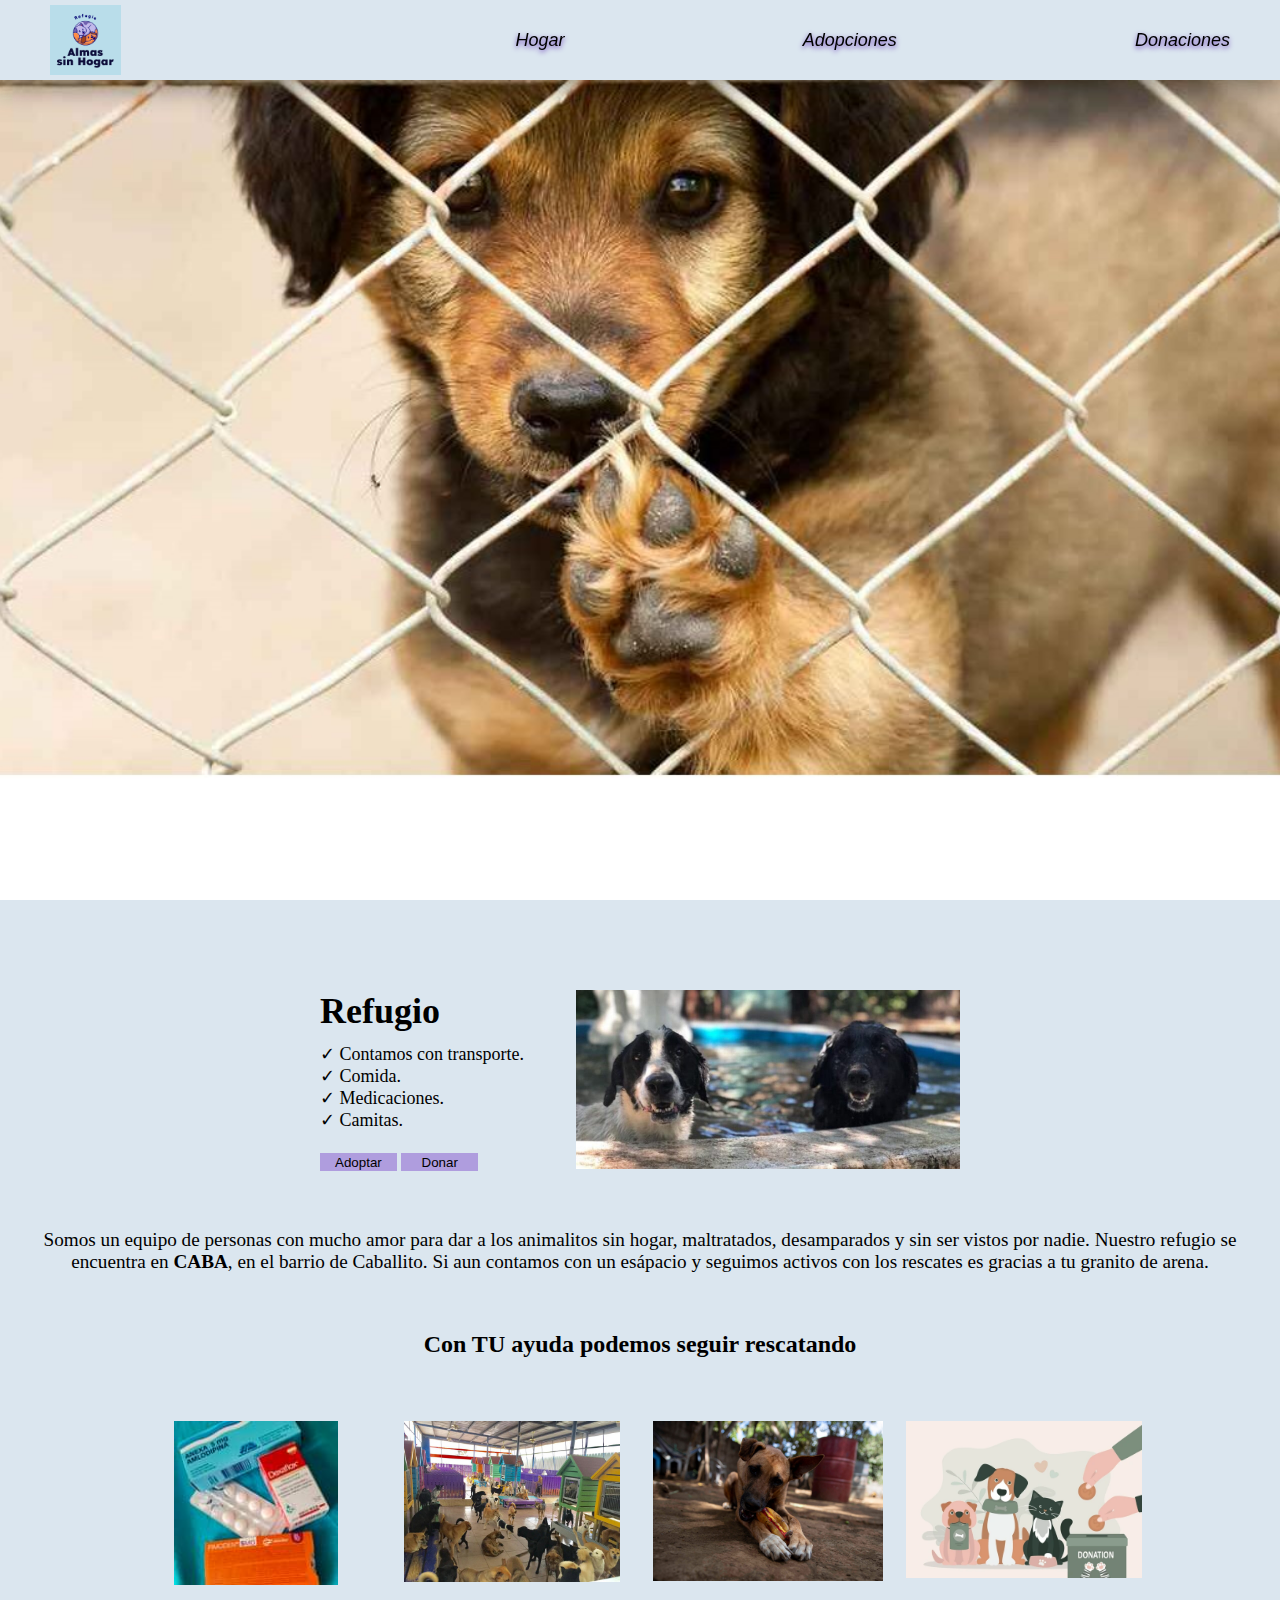
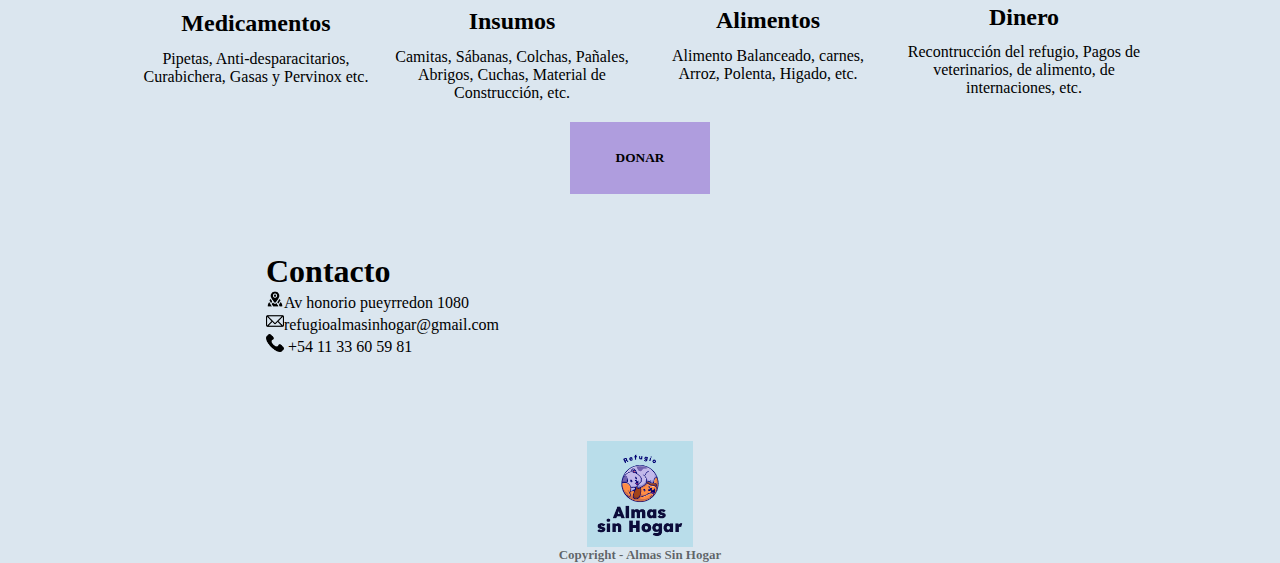
<file: index.html>
<html lang="en">

<head>
    <meta charset="UTF-8">
    <meta name="viewport" content="width=device-width, initial-scale=1.0">

    <link rel="stylesheet" href="style.css">

    <link rel="stylesheet" href="index.html">

    <link rel="stylesheet" href="hogar.html">

    <link rel="stylesheet" href="adopciones.html">

    <link rel="stylesheet" href="donaciones.html">

    <link rel="stylesheet" href="formularios.html">

    <link rel="stylesheet" href="FormEnviar.html">

    <link rel="stylesheet" href="https://cdnjs.cloudflare.com/ajax/libs/font-awesome/6.5.1/css/all.min.css">

    <title>Almas Sin Hogar</title>
</head>

<body>
    <header class="header">
        <img class="logo imagenlogo" src="fotos/fotologo.png" alt="logo">
        <nav class="navbar">
            <label for="toggle-menu"><i class="fa-solid fa-bars"></i></label>
            <input type="checkbox" name="" id="toggle-menu">

            <ul class="navbar-list">
                <li><a href="index.html" class="navbar-link">Hogar</a></li>
                <li><a href="adopciones.html" class="navbar-link">Adopciones</a></li>
                <li><a href="donaciones.html" class="navbar-link">Donaciones</a></li>
            </ul>
        </nav>
    </header>

    <div>

        <div class="carousel">
            <div class="carousel-inner">

                <div class="carousel-item">
                    <img src="fotos/Imagenes/carrusel1.jpg" alt="Imagen 1">
                </div>

                <div class="carousel-item">
                    <img src="fotos/Imagenes/carrusel2.jpg" alt="Imagen 2">
                </div>

                <div class="carousel-item">
                    <img src="fotos/Imagenes/carrusel3.jpg" alt="Imagen 3">
                </div>

                <div class="carousel-item">
                    <img src="fotos/Imagenes/carrusel4.jpg" alt="Imagen 4">
                </div>

            </div>
        </div>

        <section id="portada" style="background-color: #dbe6ef">
            <div id="infohogar">
                <h1 class="titulohogar">Refugio</h1>
                <p class="informacionhogar"> ✓ Contamos con transporte.
                    </br>
                    ✓ Comida.
                    </br>
                    ✓ Medicaciones.
                    </br>
                    ✓ Camitas.</p>
                <a href="adopciones.html"><button class="botonadoptar">Adoptar</button></a>
                <a href="donaciones.html"><button class="botondonar">Donar</button></a>
            </div>
            <img class="imgportada" src="fotos/Imagenes/seccion-refugio.jpg" alt="imagenes">
        </section>

        <section id="textoinformativo" style="background-color: #dbe6ef">
            <p class="textoinfo">Somos un equipo de personas con mucho amor para dar a los animalitos sin hogar,
                maltratados, desamparados y sin ser vistos por nadie. Nuestro refugio se encuentra en <b>CABA</b>, en el
                barrio de Caballito. Si aun contamos con un esápacio y seguimos activos con los rescates es gracias a tu
                granito de arena. </p>
        </section>

        <section id="Donaciones">
            <div id="Donacionesinicio">
                <h2 class="titulodonacion">Con TU ayuda podemos seguir rescatando</h2>
            </div>

            <div id="donacioncards">
                <div class="CajaDonar1">
                    <img class="imgMedicacion" src="fotos/Imagenes/foto-medicacion.jpg">
                    <h2 class="titulo">Medicamentos</h2>
                    <p class="parrafo">Pipetas, Anti-desparacitarios, Curabichera, Gasas y Pervinox etc.</p>
                </div>
                <div class="CajaDonar2">
                    <img class="imgInsumos" src="fotos/Imagenes/foto-insumos.jpg">
                    <h2 class="titulo">Insumos</h2>
                    <p class="parrafo">Camitas, Sábanas, Colchas, Pañales, Abrigos, Cuchas, Material de Construcción,
                        etc.</p>
                </div>

                <div class="CajaDonar3">
                    <img class="imgAlimento" src="fotos/Imagenes/foto-alimentos.jpg">
                    <h2 class="titulo">Alimentos</h2>
                    <p class="parrafo">Alimento Balanceado, carnes, Arroz, Polenta, Higado, etc. </p>
                </div>

                <div class="CajaDonar4">
                    <img class="imgDinero" src="fotos/Imagenes/foto-dinero.webp">
                    <h2 class="titulo">Dinero</h2>
                    <p class="parrafo">Recontrucción del refugio, Pagos de veterinarios, de alimento, de internaciones,
                        etc.</p>
                </div>
            </div>

            <div class="cajabtdonar">
                <a href="file:///C:/Users/antob/TP%20Pagina%20Web/donaciones.html"><button class="Btdonar"> DONAR
                    </button></a>
            </div>
        </section>

        <section id="contactos" style="background-color: #dbe6ef">

            <div id="infocontacto">
                <h1 class="infocont">Contacto</h1>
                <p><a class="infocontp"><img class="datos" src="fotos/Iconos/ubicacion.png" alt=""></i>Av honorio pueyrredon 1080</p>
                </a>

                <p><a class="infocontp"><img class="datos" src="fotos/Iconos/correoelectronico.png"
                            alt=""></i>refugioalmasinhogar@gmail.com</p></a>

                <p><a class="infocontp"><img class="datos" src="fotos/Iconos/llamada.png" alt=""></i> +54 11 33 60 59 81</p>
                </a>
            </div>

            <div>
                <iframe class="mapa"
                    src="https://www.google.com/maps/embed?pb=!1m18!1m12!1m3!1d13135.454002386676!2d-58.4515826!3d-34.607613!2m3!1f0!2f0!3f0!3m2!1i1024!2i768!4f13.1!3m3!1m2!1s0x95bccb0dc1e59a0f%3A0x22d0660102eeee7f!2sAv.%20Dr.%20Honorio%20Pueyrred%C3%B3n%201080%2C%20C1405%20CABA!5e0!3m2!1ses-419!2sar!4v1705371158614!5m2!1ses-419!2sar"
                    width="600" height="450" style="border:0;" allowfullscreen="" loading="lazy"
                    referrerpolicy="no-referrer-when-downgrade"></iframe>
            </div>
        </section>

        <footer id="footer">
            <div class="cajafooter">
                <img class="logofooter" src="fotos/fotologo.png" alt="logo">
                <h2 style="font-size: small; color: #00000094;">Copyright - Almas Sin Hogar</h2>
            </div>
        </footer>
    </div>
</body>

</html>
</file>
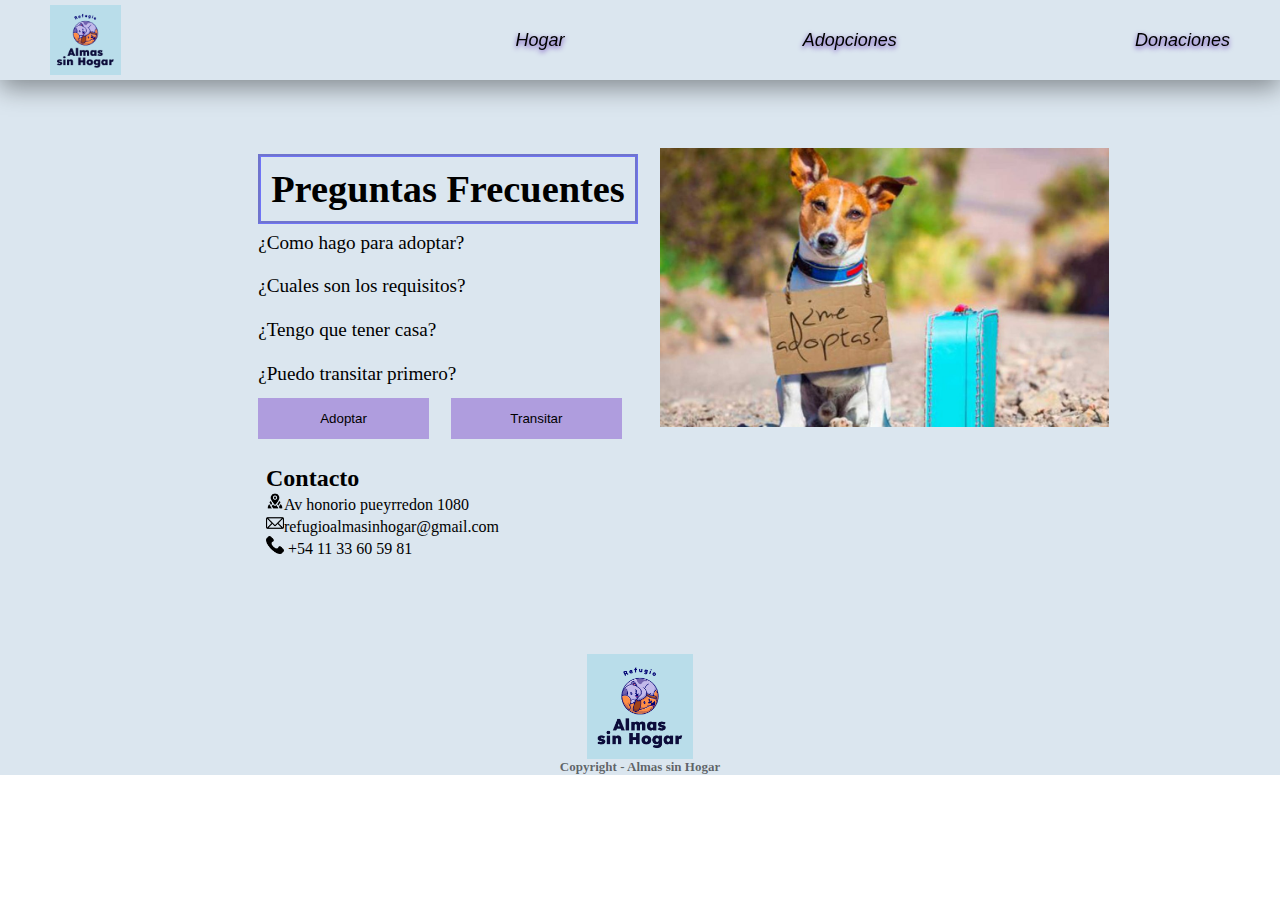
<file: adopciones.html>
<html lang="en">

<head>
    <meta charset="UTF-8">
    <meta name="viewport" content="width=device-width, initial-scale=1.0">
    <link rel="stylesheet" href="style.css">

    <link rel="stylesheet" href="hogar.html">

    <link rel="stylesheet" href="adopciones.html">

    <link rel="stylesheet" href="donaciones.html">

    <link rel="stylesheet" href="formularios.html">

    <title>Almas Sin Hogar</title>
</head>

<body>
    <header class="header">
        <img class="logo imagenlogo" src="fotos/fotologo.png" alt="logo">
        <nav class="navbar">
            <label for="toggle-menu"><i class="fa-solid fa-bars"></i></label>
            <input type="checkbox" name="" id="toggle-menu">

            <ul class="navbar-list">
                <li><a href="index.html" class="navbar-link">Hogar</a></li>
                <li><a href="adopciones.html" class="navbar-link">Adopciones</a></li>
                <li><a href="donaciones.html" class="navbar-link">Donaciones</a></li>
            </ul>
        </nav>
    </header>

    <nav>

        <section id="PregFrecuentes" style="background-color: #dbe6ef">
            <div id="PregFrec">
                <h1 class="titulocuestions">Preguntas Frecuentes</h1>
                <p class="informacioncuestions"> ¿Como hago para adoptar? </p>

                <p class="informacioncuestions"> ¿Cuales son los requisitos? </p>

                <p class="informacioncuestions"> ¿Tengo que tener casa? </p>

                <p class="informacioncuestions"> ¿Puedo transitar primero? </p>

                <div class="cajaboton">
                    <a href="formularios.html"><button class="botondonacion">Adoptar</button></a>
                    <a href="formularios.html"><button class="botontransito">Transitar</button></a>
                </div>
            </div>

            <div class="meadoptas">
                <img src="fotos/Imagenes/meadoptas.jpg" alt="">
            </div>

        </section>

        <section id="contactos" style="background-color: #dbe6ef">


            <div id="infocontacto">
                <h1 class="infocont" style="font-size: x-large; font-weight: bold; display: flex;">Contacto</h1>
                <p><a class="infocontp"><img class="datos" src="fotos/Iconos/ubicacion.png" alt=""></i>Av honorio pueyrredon 1080</p>
                </a>

                <p><a class="infocontp"><img class="datos" src="fotos/Iconos/correoelectronico.png"
                            alt=""></i>refugioalmasinhogar@gmail.com</p></a>

                <p><a class="infocontp"><img class="datos" src="fotos/Iconos/llamada.png" alt=""></i> +54 11 33 60 59 81</p>
                </a>
            </div>

            <div>
                <iframe class="mapa"
                    src="https://www.google.com/maps/embed?pb=!1m18!1m12!1m3!1d13135.454002386676!2d-58.4515826!3d-34.607613!2m3!1f0!2f0!3f0!3m2!1i1024!2i768!4f13.1!3m3!1m2!1s0x95bccb0dc1e59a0f%3A0x22d0660102eeee7f!2sAv.%20Dr.%20Honorio%20Pueyrred%C3%B3n%201080%2C%20C1405%20CABA!5e0!3m2!1ses-419!2sar!4v1705371158614!5m2!1ses-419!2sar"
                    width="600" height="450" style="border:0;" allowfullscreen="" loading="lazy"
                    referrerpolicy="no-referrer-when-downgrade"></iframe>
            </div>
        </section>

        <footer id="footer">
            <div class="cajafooter">
                <img class="logofooter" src="fotos/fotologo.png" alt="logo">
                <h2 style="font-size: small; color: #00000094;">Copyright - Almas sin Hogar</h2>
            </div>
        </footer>
    </nav>
</body>

</html>
</file>
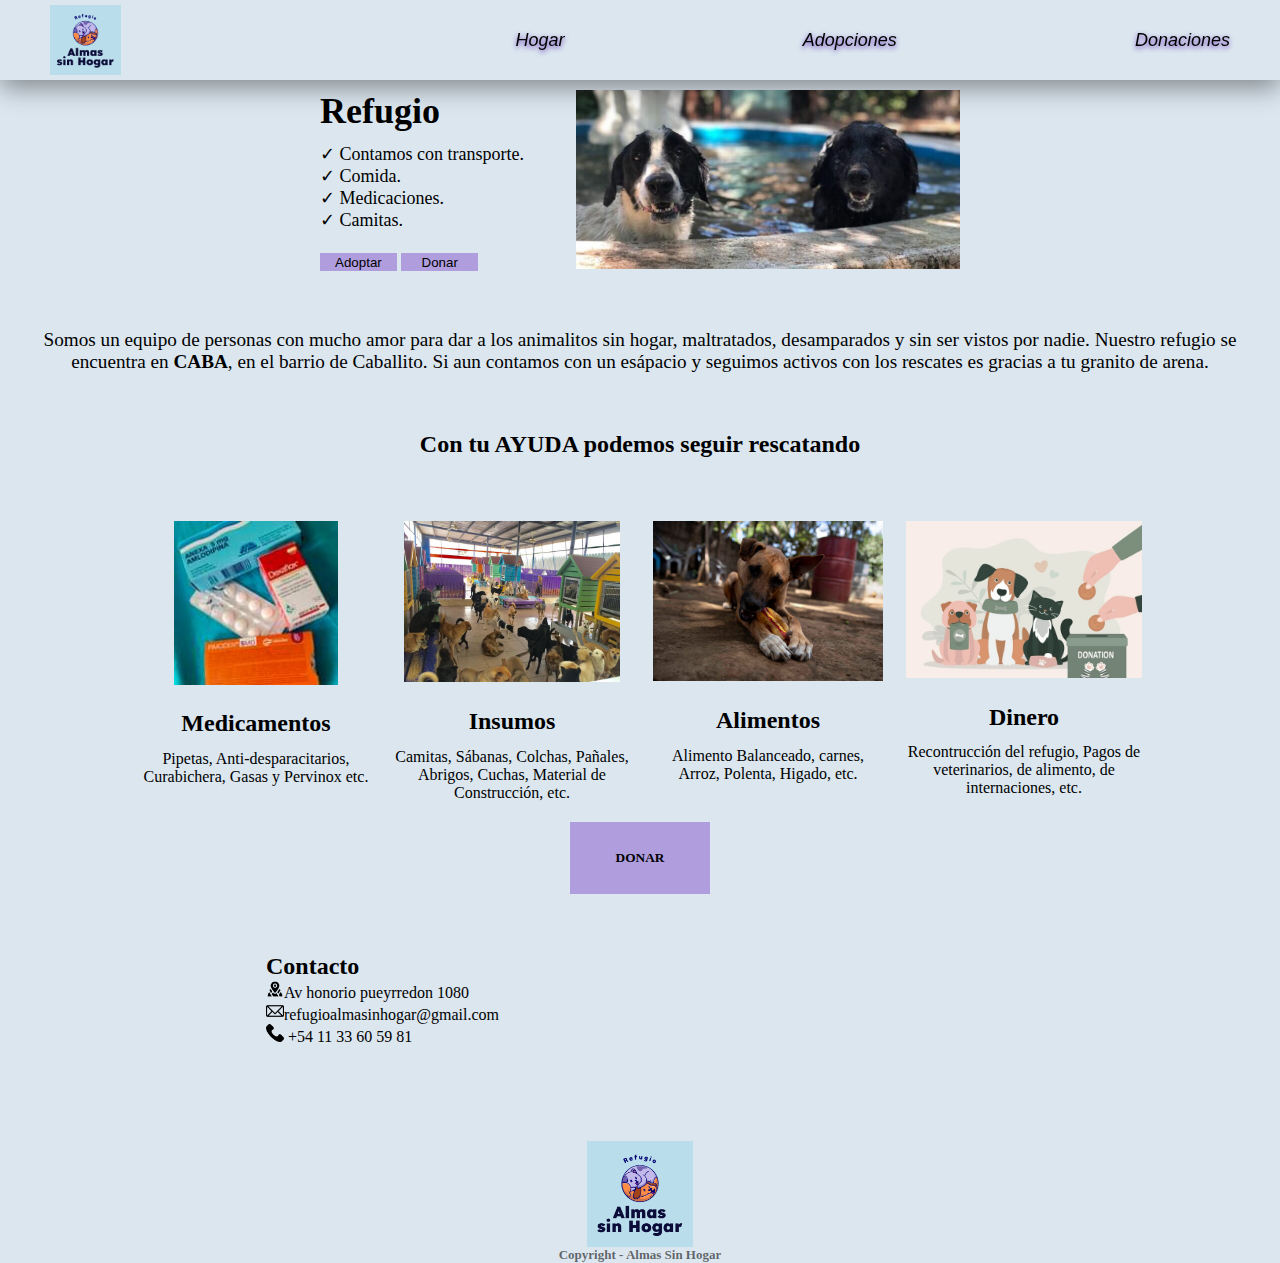
<file: donaciones.html>
<html lang="en">

<head>
    <meta charset="UTF-8">
    <meta name="viewport" content="width=device-width, initial-scale=1.0">
    <link rel="stylesheet" href="style.css">

    <link rel="stylesheet" href="hogar.html">

    <link rel="stylesheet" href="adopciones.html">

    <link rel="stylesheet" href="donaciones.html">

    <link rel="stylesheet" href="formularios.html">

    <title>Almas Sin Hogar</title>
</head>

<body>
    <header class="header">
        <img class="logo imagenlogo" src="fotos/fotologo.png" alt="logo">
        <nav class="navbar">
            <label for="toggle-menu"><i class="fa-solid fa-bars"></i></label>
            <input type="checkbox" name="" id="toggle-menu">

            <ul class="navbar-list">
                <li><a href="index.html" class="navbar-link">Hogar</a></li>
                <li><a href="adopciones.html" class="navbar-link">Adopciones</a></li>
                <li><a href="donaciones.html" class="navbar-link">Donaciones</a></li>
            </ul>
        </nav>
    </header>

    <nav>
        <section id="portada" style="background-color: #dbe6ef">
            <div id="infohogar">
                <h1 class="titulohogar">Refugio</h1>
                <p class="informacionhogar"> ✓ Contamos con transporte.
                    </br>
                    ✓ Comida.
                    </br>
                    ✓ Medicaciones.
                    </br>
                    ✓ Camitas.</p>
                <a href="./adopciones.html"><button class="botonadoptar">Adoptar</button></a>
                <a href="./donaciones.html"><button class="botondonar">Donar</button></a>
            </div>
            <img class="imgportada" src="fotos/Imagenes/seccion-refugio.jpg" alt="imagenes">
        </section>

        <section id="textoinformativo" style="background-color: #dbe6ef">
            <p class="textoinfo">Somos un equipo de personas con mucho amor para dar a los animalitos sin hogar,
                maltratados, desamparados y sin ser vistos por nadie. Nuestro refugio se encuentra en <b>CABA</b>, en el
                barrio de Caballito. Si aun contamos con un esápacio y seguimos activos con los rescates es gracias a tu
                granito de arena. </p>
        </section>

        <section id="Donaciones">
            <div id="Donacionesinicio">
                <h2 class="titulodonacion">Con tu AYUDA podemos seguir rescatando</h2>
            </div>

            <div id="donacioncards">
                <div class="CajaDonar1">
                    <img class="imgMedicacion" src="fotos/Imagenes/foto-medicacion.jpg">
                    <h2 class="titulo">Medicamentos</h2>
                    <p class="parrafo">Pipetas, Anti-desparacitarios, Curabichera, Gasas y Pervinox etc.</p>
                </div>
                <div class="CajaDonar2">
                    <img class="imgInsumos" src="fotos/Imagenes/foto-insumos.jpg">
                    <h2 class="titulo">Insumos</h2>
                    <p class="parrafo">Camitas, Sábanas, Colchas, Pañales, Abrigos, Cuchas, Material de Construcción,
                        etc.</p>
                </div>

                <div class="CajaDonar3">
                    <img class="imgAlimento" src="fotos/Imagenes/foto-alimentos.jpg">
                    <h2 class="titulo">Alimentos</h2>
                    <p class="parrafo">Alimento Balanceado, carnes, Arroz, Polenta, Higado, etc. </p>
                </div>

                <div class="CajaDonar4">
                    <img class="imgDinero" src="fotos/Imagenes/foto-dinero.webp">
                    <h2 class="titulo">Dinero</h2>
                    <p class="parrafo">Recontrucción del refugio, Pagos de veterinarios, de alimento, de internaciones,
                        etc.</p>
                </div>
            </div>

            <div class="cajabtdonar">
                <a href=""><button class="Btdonar"> DONAR </button></a>
            </div>
        </section>

        <section id="contactos" style="background-color: #dbe6ef">


            <div id="infocontacto">
                <h1 class="infocont" style="font-size: x-large; font-weight: bold; display: flex;">Contacto</h1>
                <p><a class="infocontp"><img class="datos" src="fotos/Iconos/ubicacion.png" alt=""></i>Av honorio pueyrredon 1080</p>
                </a>

                <p><a class="infocontp"><img class="datos" src="fotos/Iconos/correoelectronico.png"
                            alt=""></i>refugioalmasinhogar@gmail.com</p></a>

                <p><a class="infocontp"><img class="datos" src="fotos/Iconos/llamada.png" alt=""></i> +54 11 33 60 59 81</p>
                </a>
            </div>

            <div>
                <iframe class="mapa"
                    src="https://www.google.com/maps/embed?pb=!1m18!1m12!1m3!1d13135.454002386676!2d-58.4515826!3d-34.607613!2m3!1f0!2f0!3f0!3m2!1i1024!2i768!4f13.1!3m3!1m2!1s0x95bccb0dc1e59a0f%3A0x22d0660102eeee7f!2sAv.%20Dr.%20Honorio%20Pueyrred%C3%B3n%201080%2C%20C1405%20CABA!5e0!3m2!1ses-419!2sar!4v1705371158614!5m2!1ses-419!2sar"
                    width="600" height="450" style="border:0;" allowfullscreen="" loading="lazy"
                    referrerpolicy="no-referrer-when-downgrade"></iframe>
            </div>
        </section>

        <footer id="footer">
            <div class="cajafooter">
                <img class="logofooter" src="fotos/fotologo.png" alt="logo">
                <h2 style="font-size: small; color: #00000094;">Copyright - Almas Sin Hogar</h2>
            </div>
        </footer>
    </nav>
</body>

</html>
</file>
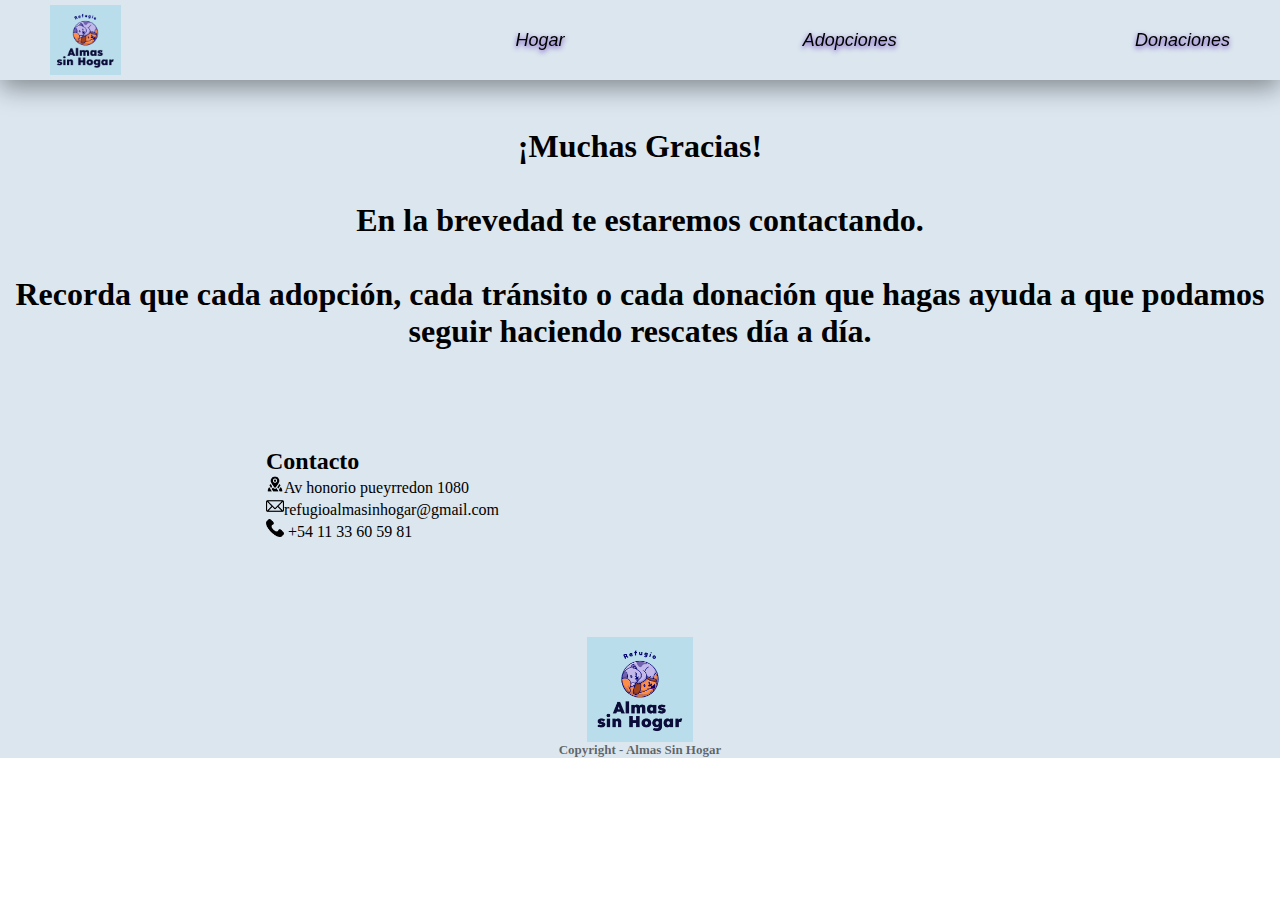
<file: FormEnviar.html>
<html lang="en">

<head>
    <meta charset="UTF-8">
    <meta name="viewport" content="width=device-width, initial-scale=1.0">
    <link rel="stylesheet" href="style.css">

    <link rel="stylesheet" href="hogar.html">

    <link rel="stylesheet" href="adopciones.html">

    <link rel="stylesheet" href="donaciones.html">

    <link rel="stylesheet" href="formularios.html">

    <link rel="stylesheet" href="FormEnviar.html">

    <title>Almas Sin Hogar</title>
</head>

<body>
    <header class="header">
        <img class="logo imagenlogo" src="fotos/fotologo.png" alt="logo">
        <nav class="navbar">
            <label for="toggle-menu"><i class="fa-solid fa-bars"></i></label>
            <input type="checkbox" name="" id="toggle-menu">

            <ul class="navbar-list">
                <li><a href="index.html" class="navbar-link">Hogar</a></li>
                <li><a href="adopciones.html" class="navbar-link">Adopciones</a></li>
                <li><a href="donaciones.html" class="navbar-link">Donaciones</a></li>
            </ul>
        </nav>
    </header>

    <section>
        <h1 class="textagradecimiento"> ¡Muchas Gracias! </br></br> En la brevedad te estaremos contactando.
            </br> </br>
            Recorda que cada adopción, cada tránsito o cada donación que hagas ayuda a que podamos seguir haciendo
            rescates día a día.
        </h1>
    </section>
    <section id="contactos" style="background-color: #dbe6ef">


        <div id="infocontacto">
            <h1 class="infocont" style="font-size: x-large; font-weight: bold; display: flex;">Contacto</h1>
            <p><a class="infocontp"><img class="datos" src="fotos/Iconos/ubicacion.png" alt=""></i>Av honorio pueyrredon 1080</p></a>

            <p><a class="infocontp"><img class="datos" src="fotos/Iconos/correoelectronico.png"
                        alt=""></i>refugioalmasinhogar@gmail.com</p></a>

            <p><a class="infocontp"><img class="datos" src="fotos/Iconos/llamada.png" alt=""></i> +54 11 33 60 59 81</p></a>
        </div>

        <div>
            <iframe class="mapa"
                src="https://www.google.com/maps/embed?pb=!1m18!1m12!1m3!1d13135.454002386676!2d-58.4515826!3d-34.607613!2m3!1f0!2f0!3f0!3m2!1i1024!2i768!4f13.1!3m3!1m2!1s0x95bccb0dc1e59a0f%3A0x22d0660102eeee7f!2sAv.%20Dr.%20Honorio%20Pueyrred%C3%B3n%201080%2C%20C1405%20CABA!5e0!3m2!1ses-419!2sar!4v1705371158614!5m2!1ses-419!2sar"
                width="600" height="450" style="border:0;" allowfullscreen="" loading="lazy"
                referrerpolicy="no-referrer-when-downgrade"></iframe>
        </div>
    </section>

    <footer id="footer">
        <div class="cajafooter">
            <img class="logofooter" src="fotos/fotologo.png" alt="logo">
            <h2 style="font-size: small; color: #00000094;">Copyright - Almas Sin Hogar</h2>
        </div>
    </footer>
    </div>
    </nav>
</body>

</html>
</file>
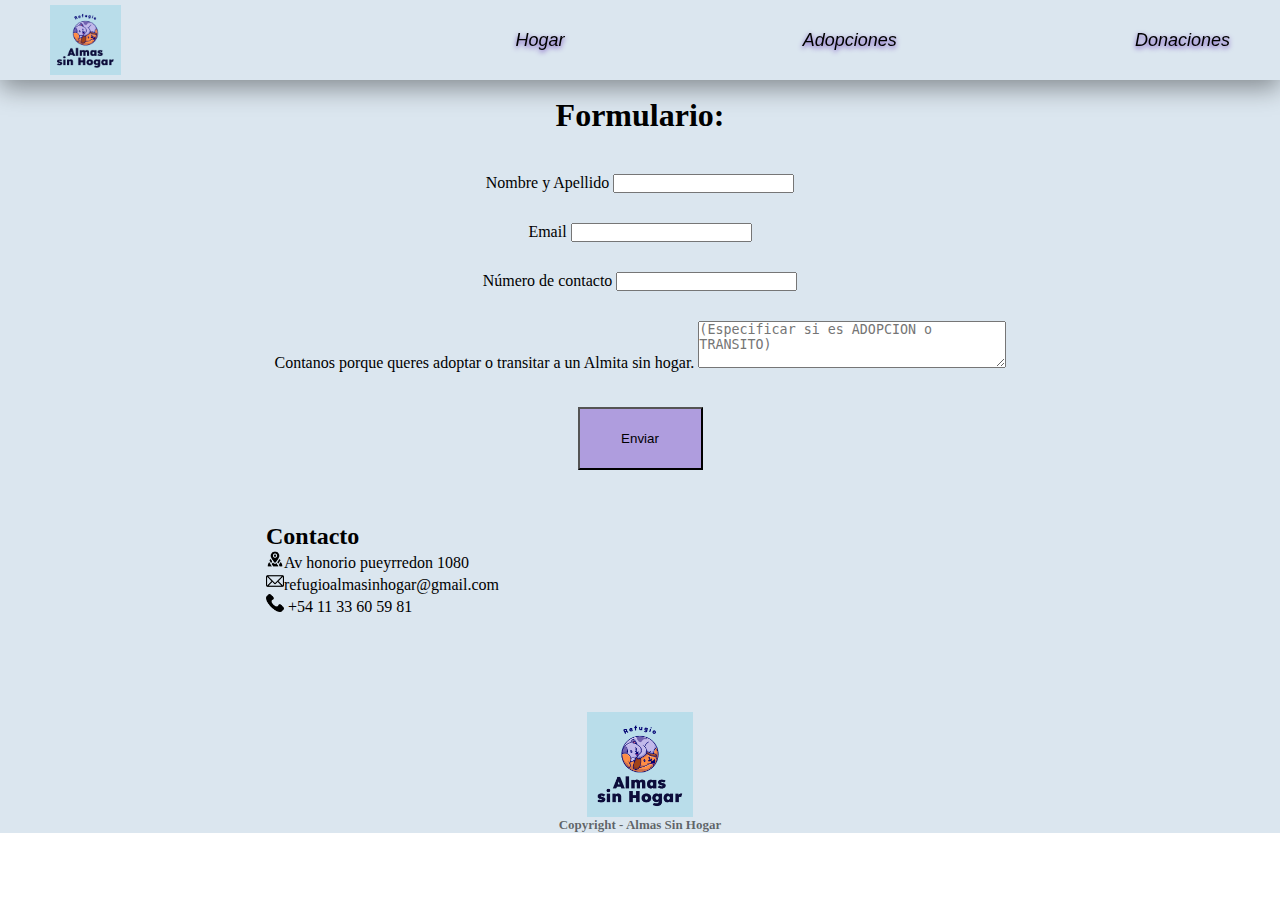
<file: formularios.html>
<html lang="en">

<head>
    <meta charset="UTF-8">
    <meta name="viewport" content="width=device-width, initial-scale=1.0">
    <link rel="stylesheet" href="style.css">

    <link rel="stylesheet" href="hogar.html">

    <link rel="stylesheet" href="adopciones.html">

    <link rel="stylesheet" href="donaciones.html">

    <link rel="stylesheet" href="formularios.html">

    <link rel="stylesheet" href="FormEnviar.html">

    <title>Almas Sin Hogar</title>
</head>

<body>
    <header class="header">
        <img class="logo imagenlogo" src="fotos/fotologo.png" alt="logo">
        <nav class="navbar">
            <label for="toggle-menu"><i class="fa-solid fa-bars"></i></label>
            <input type="checkbox" name="" id="toggle-menu">

            <ul class="navbar-list">
                <li><a href="index.html" class="navbar-link">Hogar</a></li>
                <li><a href="adopciones.html" class="navbar-link">Adopciones</a></li>
                <li><a href="donaciones.html" class="navbar-link">Donaciones</a></li>
            </ul>
        </nav>
    </header>

    <section>
        <form id="Formulario">
            <h1 id="textform">Formulario:</h1>
            <div class="form-group1">
                <label for="exampleFormControlInput1">Nombre y Apellido</label>
                <input type="email" class="form-control" id="exampleFormControlInput1">
            </div>
            <div class="form-group">
                <label for="exampleFormControlInput1">Email</label>
                <input type="email" class="form-control" id="exampleFormControlInput1">
            </div>
            <div class="form-group">
                <label for="exampleFormControlInput1">Número de contacto</label>
                <input type="email" class="form-control" id="exampleFormControlInput1">
            </div>
            <div class="form-group4">
                <label for="exampleFormControlTextarea1">Contanos porque queres adoptar o transitar a un Almita sin
                    hogar.</label>
                <textarea class="form-control" id="exampleFormControlTextarea1" rows="3"
                    placeholder="(Especificar si es ADOPCION o TRANSITO)"></textarea>
            </div>

            <div id="btenviar">
                <button class="botonenviar" type="button"><a class="botonenviara"
                        href="FormEnviar.html">Enviar</a></button>
            </div>
        </form>
    </section>
    <section id="contactos" style="background-color: #dbe6ef">


        <div id="infocontacto">
            <h1 class="infocont" style="font-size: x-large; font-weight: bold; display: flex;">Contacto</h1>
            <p><a class="infocontp"><img class="datos" src="fotos/Iconos/ubicacion.png" alt=""></i>Av honorio pueyrredon 1080</p></a>

            <p><a class="infocontp"><img class="datos" src="fotos/Iconos/correoelectronico.png"
                        alt=""></i>refugioalmasinhogar@gmail.com</p></a>

            <p><a class="infocontp"><img class="datos" src="fotos/Iconos/llamada.png" alt=""></i> +54 11 33 60 59 81</p></a>
        </div>

        <div>
            <iframe class="mapa"
                src="https://www.google.com/maps/embed?pb=!1m18!1m12!1m3!1d13135.454002386676!2d-58.4515826!3d-34.607613!2m3!1f0!2f0!3f0!3m2!1i1024!2i768!4f13.1!3m3!1m2!1s0x95bccb0dc1e59a0f%3A0x22d0660102eeee7f!2sAv.%20Dr.%20Honorio%20Pueyrred%C3%B3n%201080%2C%20C1405%20CABA!5e0!3m2!1ses-419!2sar!4v1705371158614!5m2!1ses-419!2sar"
                width="600" height="450" style="border:0;" allowfullscreen="" loading="lazy"
                referrerpolicy="no-referrer-when-downgrade"></iframe>
        </div>
    </section>

    <footer id="footer">
        <div class="cajafooter">
            <img class="logofooter" src="fotos/fotologo.png" alt="logo">
            <h2 style="font-size: small; color: #00000094;">Copyright - Almas Sin Hogar</h2>
        </div>
    </footer>
    </div>
    </nav>
</body>

</html>
</file>
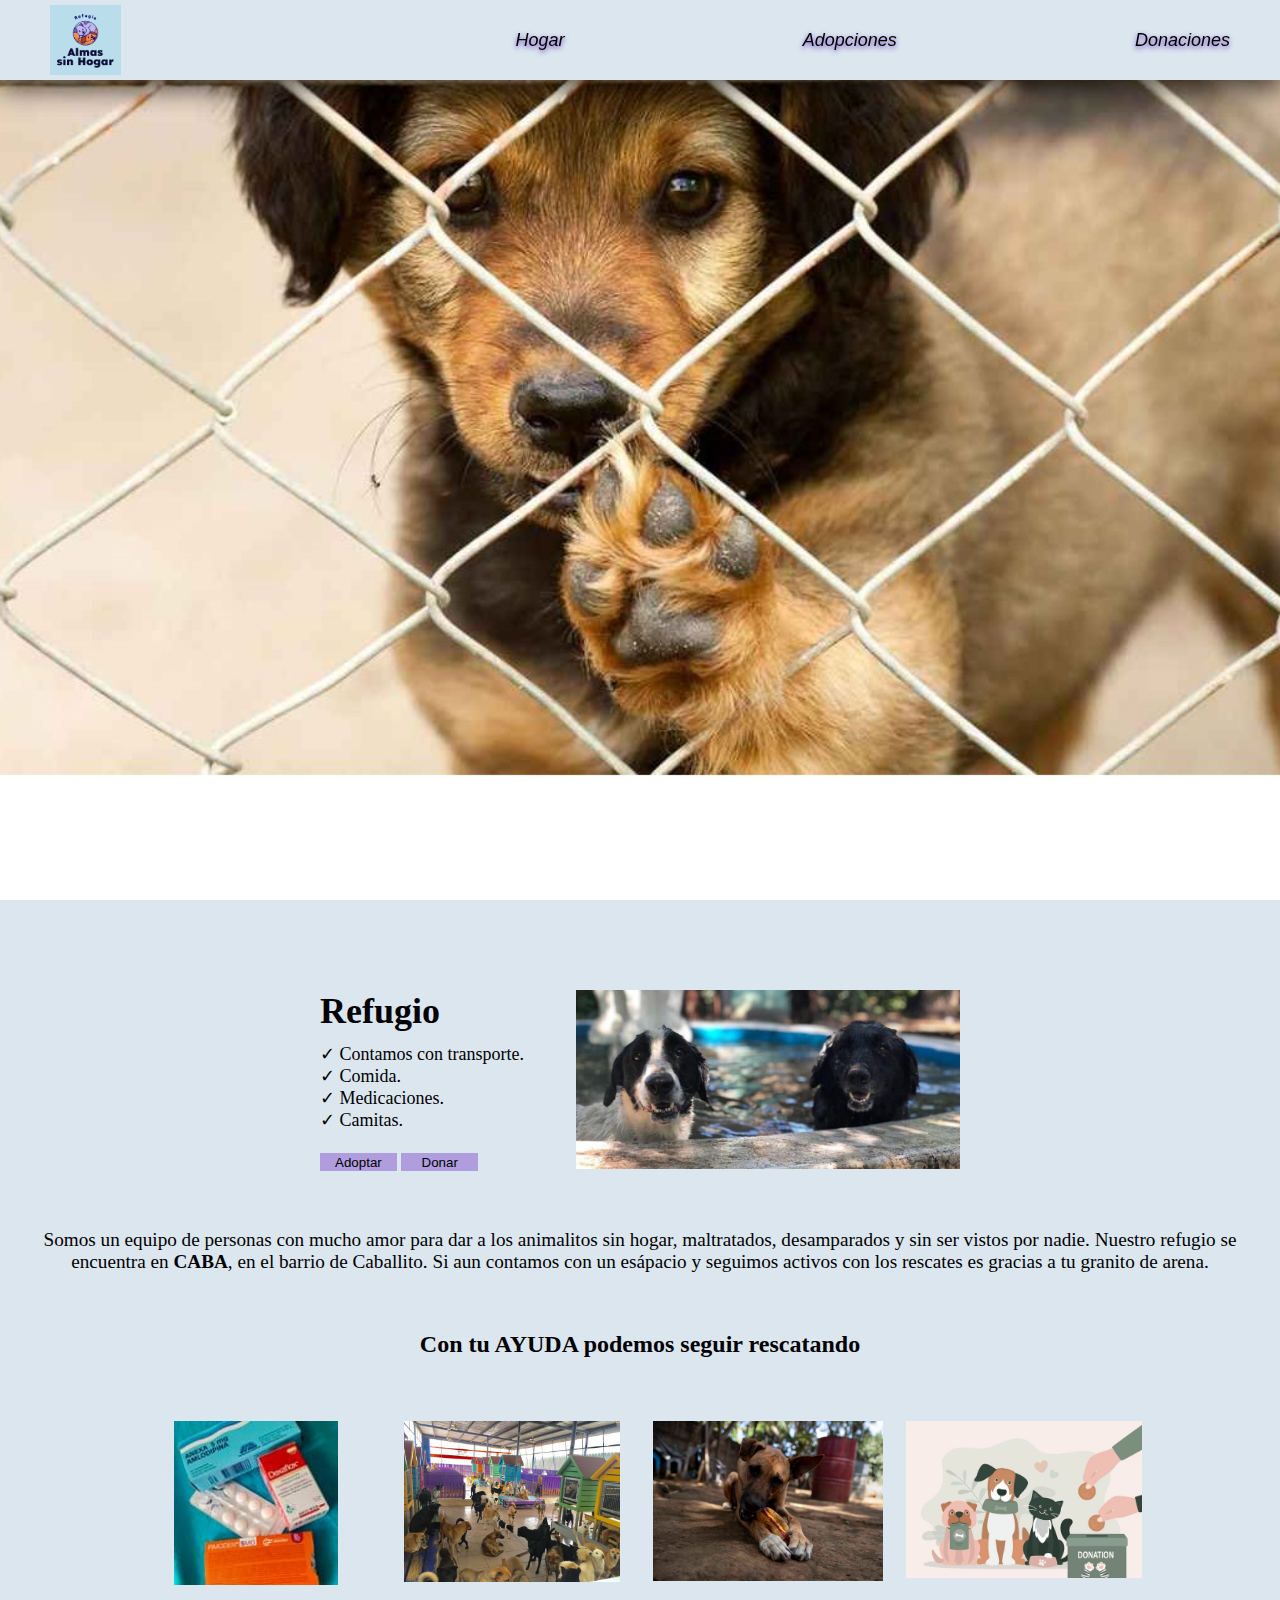
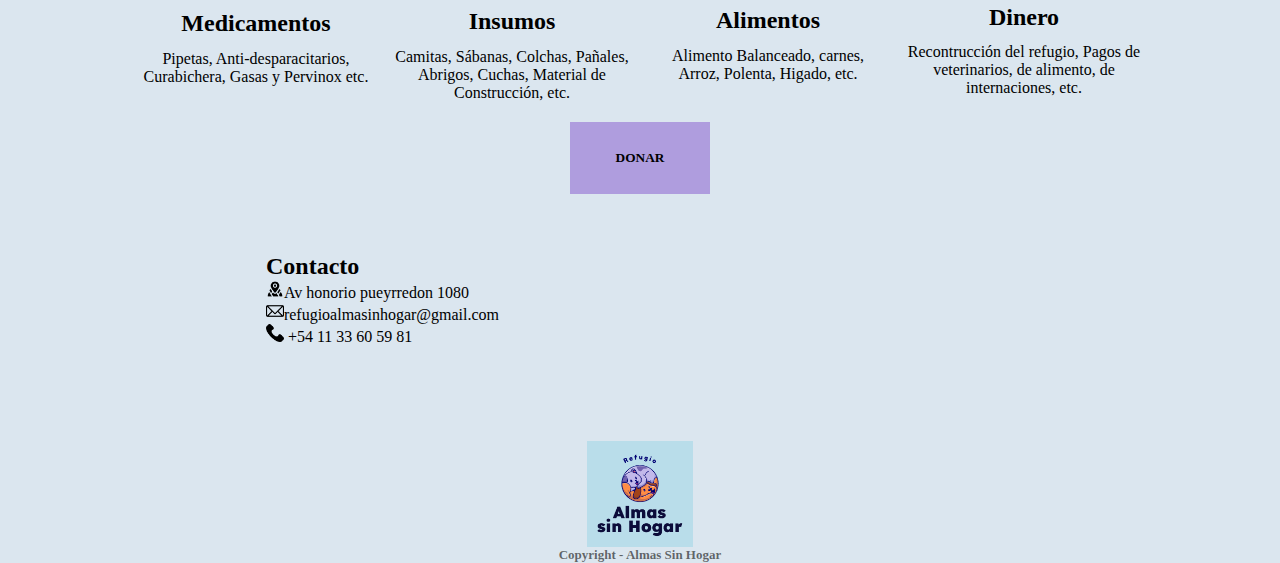
<file: hogar.html>
<html lang="en">

<head>
    <meta charset="UTF-8">
    <meta name="viewport" content="width=device-width, initial-scale=1.0">
    <link rel="stylesheet" href="style.css">

    <link rel="stylesheet" href="hogar.html">

    <link rel="stylesheet" href="adopciones.html">

    <link rel="stylesheet" href="donaciones.html">

    <link rel="stylesheet" href="formularios.html">

    <title>Almas Sin Hogar</title>
</head>

<body>
    <header class="header">
        <img class="logo imagenlogo" src="fotos/fotologo.png" alt="logo">
        <nav class="navbar">
            <label for="toggle-menu"><i class="fa-solid fa-bars"></i></label>
            <input type="checkbox" name="" id="toggle-menu">

            <ul class="navbar-list">
                <li><a href="index.html" class="navbar-link">Hogar</a></li>
                <li><a href="adopciones.html" class="navbar-link">Adopciones</a></li>
                <li><a href="donaciones.html" class="navbar-link">Donaciones</a></li>
            </ul>
        </nav>
    </header>

    <header class="header">
        <img class="logo imagenlogo" src="fotos/fotologo.png" alt="logo">
        <nav class="navbar">
            <label for="toggle-menu"><i class="fa-solid fa-bars"></i></label>
            <input type="checkbox" name="" id="toggle-menu">

            <ul class="navbar-list">
                <li><a href="index.html" class="navbar-link">Hogar</a></li>
                <li><a href="adopciones.html" class="navbar-link">Adopciones</a></li>
                <li><a href="donaciones.html" class="navbar-link">Donaciones</a></li>
            </ul>
        </nav>
    </header>
    
    <div class="carousel">
        <div class="carousel-inner">

            <div class="carousel-item">
                <img src="fotos/Imagenes/carrusel1.jpg" alt="Imagen 1">
            </div>

            <div class="carousel-item">
                <img src="fotos/Imagenes/carrusel2.jpg" alt="Imagen 2">
            </div>

            <div class="carousel-item">
                <img src="fotos/Imagenes/carrusel3.jpg" alt="Imagen 3">
            </div>

            <div class="carousel-item">
                <img src="fotos/Imagenes/carrusel4.jpg" alt="Imagen 4">
            </div>

        </div>
    </div>
    <nav>
        <section id="portada" style="background-color: #dbe6ef">
            <div id="infohogar">
                <h1 class="titulohogar">Refugio</h1>
                <p class="informacionhogar"> ✓ Contamos con transporte.
                    </br>
                    ✓ Comida.
                    </br>
                    ✓ Medicaciones.
                    </br>
                    ✓ Camitas.</p>
                <a href="./adopciones.html"><button class="botonadoptar">Adoptar</button></a>
                <a href="./donaciones.html"><button class="botondonar">Donar</button></a>
            </div>
            <img class="imgportada" src="fotos/Imagenes/seccion-refugio.jpg" alt="imagenes">
        </section>

        <section id="textoinformativo" style="background-color: #dbe6ef">
            <p class="textoinfo">Somos un equipo de personas con mucho amor para dar a los animalitos sin hogar,
                maltratados, desamparados y sin ser vistos por nadie. Nuestro refugio se encuentra en <b>CABA</b>, en el
                barrio de Caballito. Si aun contamos con un esápacio y seguimos activos con los rescates es gracias a tu
                granito de arena. </p>
        </section>

        <section id="Donaciones">
            <div id="Donacionesinicio">
                <h2 class="titulodonacion">Con tu AYUDA podemos seguir rescatando</h2>
            </div>

            <div id="donacioncards">
                <div class="CajaDonar1">
                    <img class="imgMedicacion" src="fotos/Imagenes/foto-medicacion.jpg">
                    <h2 class="titulo">Medicamentos</h2>
                    <p class="parrafo">Pipetas, Anti-desparacitarios, Curabichera, Gasas y Pervinox etc.</p>
                </div>
                <div class="CajaDonar2">
                    <img class="imgInsumos" src="fotos/Imagenes/foto-insumos.jpg">
                    <h2 class="titulo">Insumos</h2>
                    <p class="parrafo">Camitas, Sábanas, Colchas, Pañales, Abrigos, Cuchas, Material de Construcción,
                        etc.</p>
                </div>

                <div class="CajaDonar3">
                    <img class="imgAlimento" src="fotos/Imagenes/foto-alimentos.jpg">
                    <h2 class="titulo">Alimentos</h2>
                    <p class="parrafo">Alimento Balanceado, carnes, Arroz, Polenta, Higado, etc. </p>
                </div>

                <div class="CajaDonar4">
                    <img class="imgDinero" src="fotos/Imagenes/foto-dinero.webp">
                    <h2 class="titulo">Dinero</h2>
                    <p class="parrafo">Recontrucción del refugio, Pagos de veterinarios, de alimento, de internaciones,
                        etc.</p>
                </div>
            </div>

            <div class="cajabtdonar">
                <a href=""><button class="Btdonar"> DONAR </button></a>
            </div>
        </section>

        <section id="contactos" style="background-color: #dbe6ef">

            <div id="infocontacto">
                <h1 class="infocont" style="font-size: x-large; font-weight: bold; display: flex;">Contacto</h1>
                <p><a class="infocontp"><img class="datos" src="fotos/Iconos/ubicacion.png" alt=""></i>Av honorio pueyrredon 1080</p>
                </a>

                <p><a class="infocontp"><img class="datos" src="fotos/Iconos/correoelectronico.png"
                            alt=""></i>refugioalmasinhogar@gmail.com</p></a>

                <p><a class="infocontp"><img class="datos" src="fotos/Iconos/llamada.png" alt=""></i> +54 11 33 60 59 81</p>
                </a>
            </div>

            <div>
                <iframe class="mapa"
                    src="https://www.google.com/maps/embed?pb=!1m18!1m12!1m3!1d13135.454002386676!2d-58.4515826!3d-34.607613!2m3!1f0!2f0!3f0!3m2!1i1024!2i768!4f13.1!3m3!1m2!1s0x95bccb0dc1e59a0f%3A0x22d0660102eeee7f!2sAv.%20Dr.%20Honorio%20Pueyrred%C3%B3n%201080%2C%20C1405%20CABA!5e0!3m2!1ses-419!2sar!4v1705371158614!5m2!1ses-419!2sar"
                    width="600" height="450" style="border:0;" allowfullscreen="" loading="lazy"
                    referrerpolicy="no-referrer-when-downgrade"></iframe>
            </div>
        </section>

        <footer id="footer">
            <div class="cajafooter">
                <img class="logofooter" src="fotos/fotologo.png" alt="logo">
                <h2 style="font-size: small; color: #00000094;">Copyright - Almas Sin Hogar</h2>
            </div>
        </footer>
    </nav>
</body>

</html>
</file>
<file: style.css>
@import url(https://cdnjs.cloudflare.com/ajax/libs/font-awesome/6.5.1/css/all.min.css);

* {
    margin: 0;
    padding: 0;
    box-sizing: border-box;
}

/* Carrusel */

.carousel {
    width: 100%; /* Ancho del carrusel */
    margin: 0 auto;
    overflow: hidden; /* Oculta el contenido fuera del área visible */
    height: 100%;
    padding-top: 80px;
    z-index: 0;
  }

.carousel-inner {
    display: flex; /* Muestra los elementos en línea */
    animation: desplazamiento 10s infinite; /* Duración de la animación y bucle infinito */
  }
  
.carousel-item {
    flex: 0 0 100%; /* Establece el ancho de cada elemento del carrusel */
  }
  
.carousel-item img {
    width: 100%; /* Ancho de las imágenes */
    height: 100%; /* Altura automática para mantener la proporción */
    object-fit: cover; /* Ajusta la imagen para que llene el contenedor */
}
  
@keyframes desplazamiento {
    0% {
      transform: translateX(0); /* Sin desplazamiento al inicio */
    }
    16.66% {
      transform: translateX(0); /* No hay desplazamiento entre la primera y segunda imagen */
    }
    33.33% {
      transform: translateX(-100%); /* Desplazamiento a la segunda imagen */
    }
    50% {
      transform: translateX(-100%); /* No hay desplazamiento entre la segunda y tercera imagen */
    }
    66.66% {
      transform: translateX(-200%); /* Desplazamiento a la tercera imagen */
    }
    83.33% {
      transform: translateX(-200%); /* No hay desplazamiento entre la tercera y cuarta imagen */
    }
    100% {
      transform: translateX(-300%); /* Desplazamiento a la cuarta imagen */
    }
}

.header {
    background-color: #dbe6ef;
    height: 80px;
    display: flex;
    justify-content: space-between;
    align-items: center;
    padding: 0px 50px;
    box-shadow: 0 8px 24px rgba(0, 0, 0, 0.4);
    position: fixed;
    width: 100%;
    z-index: 1000; 
}

.navbar ul {
    justify-content: flex-end;
    list-style-type: none;
    display: flex;
    gap: 100%;
    font-family: sans-serif;
    font-style: italic;
    font-size: large;
    text-shadow: 0px 2px 5px #673AB7;
}

.navbar ul :hover {
    color: #1883b3;
}

.navbar {
    display: flex;
}

.navbar i {
    font-size: 30px;
    display: none;
}

#toggle-menu {
    display: none;
}

.navbar-link {
    text-decoration: none;
    color: black;
    font-weight: 300;
}

.conteinerimagen {
    height: 30%;
}

.logo {
    width: 6%;
}

#navopciones {
    display: flex;
    justify-content: end;
    text-align: center;
    display: flex;
    gap: 5rem;
    list-style-type: none;
}

.NavHogar {
    text-decoration: none;
    color: black;
    width: 13%;
    font-size: larger;
}

.NavAdopcion {
    text-decoration: none;
    color: black;
    width: 40%;
    font-size: larger;
}

.NavDonacion {
    text-decoration: none;
    color: black;
    width: 15%;
    font-size: larger;
}

.NavHogar:hover {
    color: #1883b3;
}

.NavAdopcion:hover {
    color: #1883b3;
}

.NavDonacion:hover {
    color: #1883b3;
}

.d-block {
    width: 100%;
    height: 100%;
}

#portada {
    background-color: #dbe6ef;
    display: flex;
    justify-content: center;
    padding-top: 7%;
    padding-bottom: 40px;
}

#infohogar {
    width: 20%;
    font-size: large;
}

.botonadoptar {
    background-color: #9876d5a8;
    border: white;
    width: 30%;
    height: 10%;
}

.botondonar {
    background-color: #9876d5a8;
    border: white;
    width: 30%;
    height: 10%;
}

.botonadoptar:hover {
    background-color: #3b039fc4;
    font-weight: bold;
}

.botondonar:hover {
    background-color: #3b039fc4;
    font-weight: bold;
}

.imgportada {
    width: 30%;
}

.titulohogar {
    height: 30%;
}

.informacionhogar {
    width: 100%;
    height: 60%;
}

.titulodonacion {
    height: 10%;
}

.titulo {
    padding-top: 10%;
    padding-bottom: 5%;
}

#infocont {
    font-size: x-large; 
    font-weight: bold; 
    display: flex; 
    height: 8%;
    padding-bottom: 45px;
}

.infocontp {
    height: 20%;
}

#textoinformativo {
    background-color: #dbe6ef;
    font-size: larger;
    text-align: center;
    padding-top: 20px;
    padding-bottom: 20px;
    padding-left: 15px;
    padding-right: 15px;
}

#Donaciones {
    background-color: #dbe6ef;
    padding-top: 3%;
    padding-bottom: 1px;
    text-align: center;
}

#donacioncards {
    display: flex;
    justify-content: center;
}

.CajaDonar1 {
    width: 20%;
}

.imgMedicacion {
    width: 64%;
}

.imgMedicacion:hover {
    transform: scale(1.2);
}

.parrafo {    
    padding-left: 10px;
    padding-right: 10px;
}

.CajaDonar2 {
    width: 20%;
}

.imgInsumos {
    width: 84%;
}

.imgInsumos:hover {
    transform: scale(1.2);
}

.CajaDonar3 {
    width: 20%;
}

.imgAlimento {
    width: 90%;
}

.imgAlimento:hover {
    transform: scale(1.2);
}

.CajaDonar4 {
    width: 20%;
}

.imgDinero {
    width: 92%;
}

.imgDinero:hover {
    transform: scale(1.2);
}

.cajabtdonar {
    padding-top: 20px;
    padding-bottom: 20px;
}

.Btdonar {
    background-color: #9876d5a8;
    border: white;
    width: 11%;
    height: 8%;
    font-family: none;
    font-weight: bold;
}

.Btdonar:hover {
    background-color: #3b039fc4;
    border-color: black;
}

#Contactos {
    background-color: #dbe6ef;
    padding-top: 3%;
    padding-bottom: 3%;
    display: flex;
    justify-content: center;
}

#infocontacto {
    width: 35%;
}

.datos {
    width: 4%;
}

.mapa {
    width: 150%;
    height: 97%;
}

#footer {
    display: flex;
    justify-content: center;
    text-align-last: center;
    background-color: #dbe6ef;
}

.cajafooter {
    width: 15%;
}

.logofooter {
    width: 55%;
}

/* adopciones */

.meadoptas {
    width: 30%;
}

.meadoptas img {
    width: 117%;
    margin-top: 20px;
    margin-left: 22px;
}

#PregFrecuentes {
    display: flex;
    justify-content: center;
    font-size: larger;
    padding-top: 10%;
}

#PregFrec {
    padding-top: 2%;
}

.informacioncuestions {
    height: 16%;
    padding-top: 8px;
}

#Formulario {
    padding-top: 6%;
}

.titulocuestions {
    border: groove;
    border-color: #0000ff7d;
    padding: 10px;
}

.botondonacion {
    background-color: #9876d5a8;
    float: left;
    border: 0px;
    height: 15%;
    width: 45%;
}

.botondonacion:hover {
    background-color: #0000ff9e;
    font-weight: bold;
}

.botontransito {
    background-color: #9876d5a8;
    width: 45%;
    border: 0px;
    height: 15%;
    margin-left: 22px;
}

.botontransito:hover {
    background-color: #0000ff9e;
    font-weight: bold;
}

/* Formulario Adopciones */

#textform {
    background-color: #dbe6ef;
    padding-top: 20px;
    padding-bottom: 20px;
    margin-top: 0px;
    margin-bottom: 0px;
}

#Formulario {
    margin-bottom: 0px;
    display: flow;
    text-align: center;
}

.form-group1 {
    background-color: #dbe6ef;
    padding-top: 20px;
    padding-bottom: 15px;
}

.form-group {
    background-color: #dbe6ef;
    padding-top: 15px;
    padding-bottom: 15px;
}

.form-group4 {
    background-color: #dbe6ef;
    padding-top: 15px;
    padding-bottom: 20px;
}

#btenviar {
    background-color: #dbe6ef;
    padding: 15px
}

.botonenviar {
    width: 10%;
    height: 7%;
    background-color: #9876d5a8;
}

.botonenviar:hover {
    background-color: #0000ff9e;
    font-weight: bold;
}

.botonenviara {
    text-decoration: none;
    color: black;
}

/* Agradecimiento */

.textagradecimiento {
    background-color: #dbe6ef;
    padding-top: 10%;
    padding-bottom: 60px;
    display: flex;
    justify-content: center;
    text-align: center;
}

.botonmenu {
    display: none;
}

.botonmenuc {
    display: none;
}

.form-group4 textarea {
    width: 24%;
}

.aheader {
    width: 65%;
}


@media (max-width: 576px) { /* responsive celulares */

    .navbar ul {
        background-color: white;
        width: 100%;
        height: calc(100vh - 80px);
        position: absolute;
        top: 80px;
        left: 0;
        flex-direction: column;
        align-items: center;
        justify-content: center;
        display: none;
    }

    .navbar i {
        display: block;
    }

    #toggle-menu:checked ~ .navbar-list {
        display: flex;
        gap: 25%;
    }
    
    .carousel {
        height: 70%;
    }

    .carousel-item img {
        height: 146%;
    }

    .titulohogar {
        padding-top: 25%;
    }

    .informacionhogar {
        padding-top: 10%;
    }

    .textagradecimiento {
        padding-top: 25%;
    }

    #portada {
        height: 65%;
    }

    #PregFrecuentes {
        padding-top: 25%;
        height: 65%;
    }

    .informacioncuestions {
        padding-top: 15px;
        height: 20%;
    }

    #navopciones {
        flex-direction: column;
        align-items: end;
        gap: 2rem;
        background-color: #dbe6ef;
    }

    .logo {
        width: 18%;
        display: flex;
    }

    .nav-link {
        display: flex;
        justify-content: center;
        padding-top: 25px;
        font-size: larger;
    }

    .d-block {
        width: 100%;
        height: 30%;
    }

    .imgportada {
        display: none;
    }

    #infohogar {
        width: 60%;
    }

    #donacioncards {
        display: flex;
        flex-flow: column;
        width: 200%;
    }

    .imgMedicacion{
        width: 50%;
    }

    .imgInsumos{
        width: 50%;
    }

    .imgAlimento{
        width: 50%;
    }

    .imgDinero {
        width: 50%;
    }

    .titulo {
        padding-top: 2%;
        padding-bottom: 5%;
    }

    .imgMedicacion:hover {
        transform: none;
    }

    .imgInsumos:hover {
        transform: none;
    }

    .imgAlimento:hover {
        transform: none;
    }
    
    .imgDinero:hover {
        transform: none;
    }

    .imgInsumos{
        padding-top: 7%;
    }

    .imgAlimento{
        padding-top: 7%;
    }

    .imgInsumos{
        padding-top: 7%;
    }

    .imgDinero{
        padding-top: 7%;
    }

    .CajaDonar1 {
        width: 50%;
    }

    .CajaDonar2 {
        width: 50%;
    }

    .CajaDonar3 {
        width: 50%;
    }

    .CajaDonar4 {
        width: 50%;
    }

    .Btdonar {
        width: 40%;
    }

    #Contactos {
        display: flow;
    }

    #infocontacto {
        width: 100%;
        padding-left: 15px;
        padding-bottom: 20px;
        padding-top: 45px;
    }

    .datos {
        padding-right: 15px;
        width: 6%;
    }

    .botonmenu {
        display: block;
        background-color: #9876d5a8;
        padding: 10px;
    }

    .conteinerimagen {
        display: flex;
        flex-direction: column;
        align-items: end;
        gap: 1rem;
        position: absolute;
        top: 0px;
        right: 0px;
        background-color: #dbe6ef;
        padding: 1rem;
        opacity: 0;
        visibility: visible;
    }

    .btmenu {
        text-decoration: none;
        color: black;
    }

    .botonmenu:hover {
        background-color: #0000ff9e;
        font-weight: bold;
    }

    .logofooter {
        width: 100%;
    }

    /* hogar responsive */

    .meadoptas {
        display: none;
    }

    .mapa {
        width: 100%;
        height: 30%;
    }

    /* formularios */

    .form-group1 {
        display: flex;
        justify-content: center;
    }

    .form-group {
        display: flex;
        justify-content: center;
    }

    .form-group {
        display: flex;
        justify-content: center;
    }

    .form-group4 {
        display: flex;
        justify-content: center;
        padding-right: 25px;
    }

    .form-group1 label {
        padding-right: 15px;
    }

    .form-group label {
        padding-right: 15px;
    }

    .form-group4 label {
        padding-right: 15px;
    }

    .botonenviar {
        width: 25%;
    }

    .form-group4 textarea {
        width: 117%;
    }

    #textform {
        padding-top: 25%;
    }

    /* formu enviar */

}


@media only screen and (min-width: 577px) and (max-width: 1024px) {       /* respondive tablets */
   
    .logo {
        width: 12%;
        display: flex;
    }

    .carousel {
        height: 66%;
    }

    .navbar ul {
        width: 100%;
        height: calc(100vh - 80px);
        position: absolute;
        top: 80px;
        left: 0;
        flex-direction: column;
        align-items: center;
        justify-content: center;
        display: none;
        background-color: #dbe6ef;
    }

    .navbar i {
        display: block;
    }

    #toggle-menu:checked ~ .navbar-list {
        display: flex;
        gap: 25%;
    }

    #portada {
        padding-top: 20%;
        padding-left: 35px;
        padding-right: 35px;
    }

    .titulo {
        font-size: larger;
    }

    #PregFrecuentes {
        padding-top: 16%;
        padding-bottom: 50px;
    }

    .textagradecimiento {
        padding-top: 40%;
        padding-bottom: 39px;
    }

    .cajaboton {
        padding-top: 15px;
    }

    .titulodonacion {
        height: 10%;
    }
    
    .botonadoptar {
        width: 40%;
        height: 20%;
        font-size: large;
    }

    .botondonar {
        width: 40%;
        height: 20%;
        font-size: large;
    }

    .informacionhogar {
        width: 100%;
        height: 80%;
        font-size: larger;
    }

    .textoinfo {
        font-size: larger;
        margin-top: 30px;
        padding-left: 15px;
        padding-right: 15px;
    }

    .parrafa {
        font-size: larger;
    }

    #Formulario {
        padding-top: 10%;
    }

    .d-block {
        height: 46%;
    }

    #infohogar {
        width: 35%;
    }

    .imgportada {
        width: 28%;
        font-size: small;    
    }

    .Btdonar {
        width: 10%;
        font-size: small;
    }

    .botonenviar {
        height: 4%;
    }

}

@media screen and (max-width: 801px) {

    .d-block {
        height: 55%;
    }

    #infohogar {
        width: 66%;
    }

    .imgportada {
        width: 40%;
    }

    .Btdonar {
        width: 14%;
        font-size: small;
    }

    .botonenviar {
        height: 4%;
    }
}
</file>
